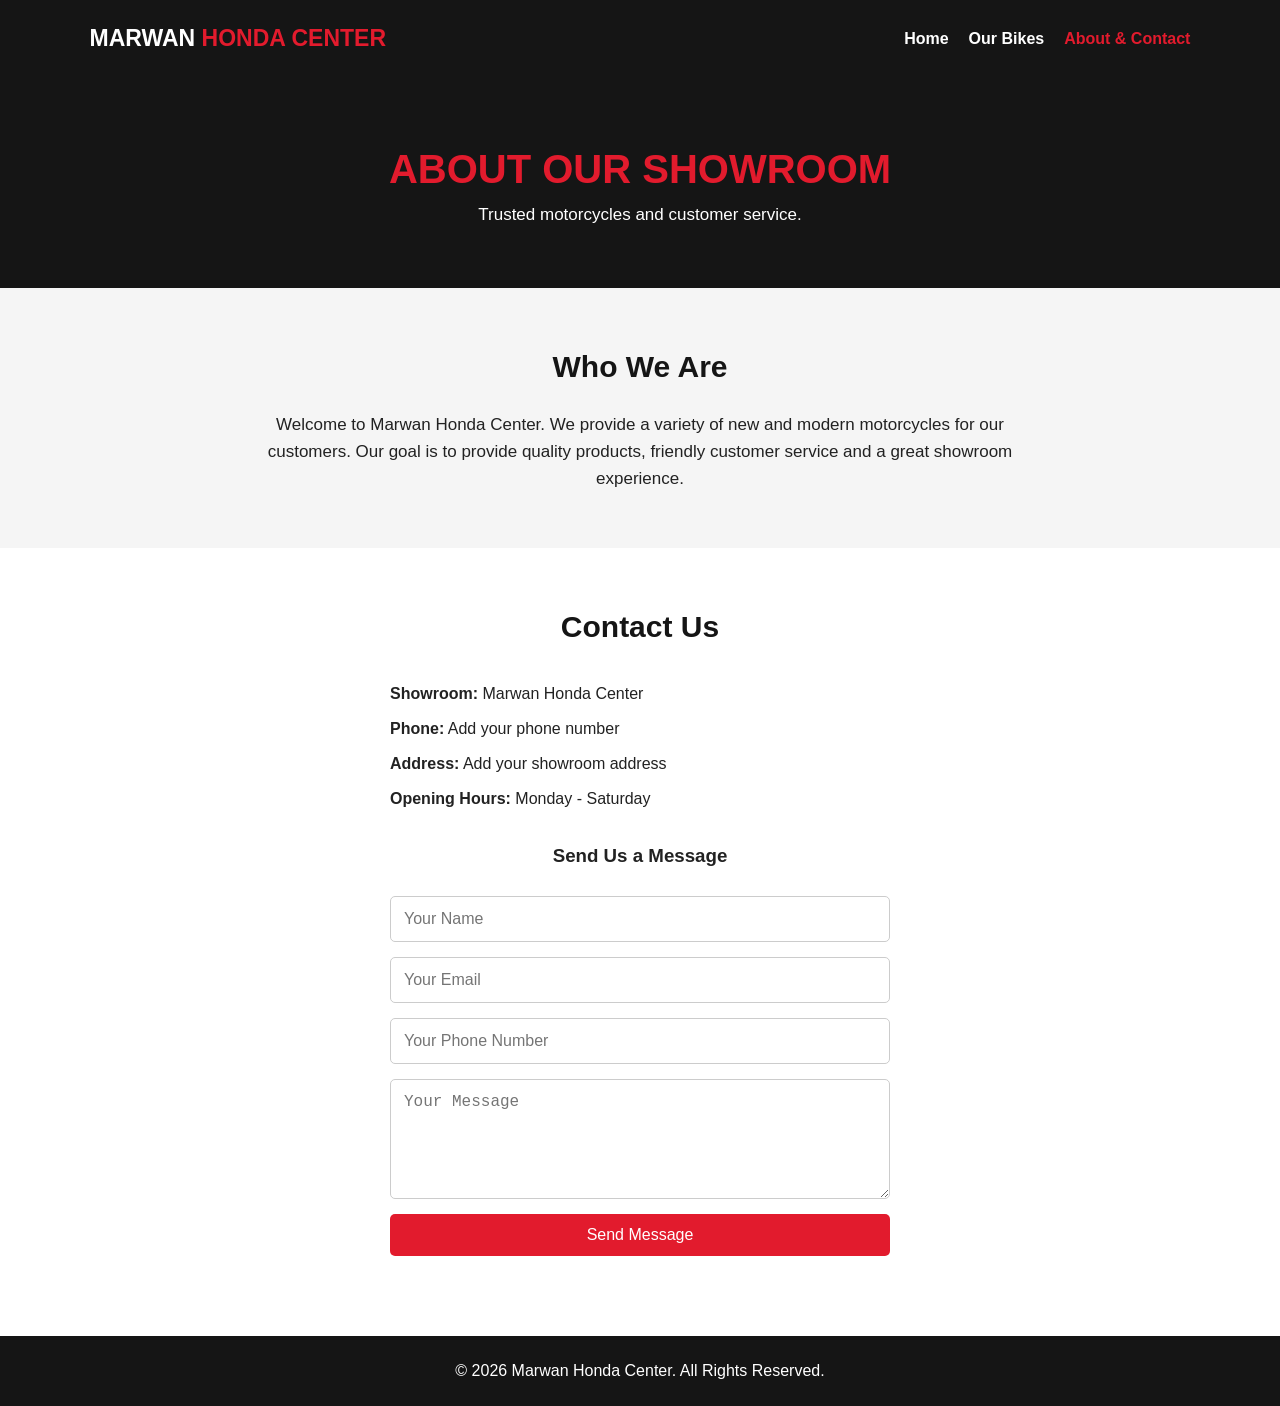
<file: contect.html>
<!DOCTYPE html>
<html lang="en">
<head>
    <meta charset="UTF-8">
    <meta name="viewport" content="width=device-width, initial-scale=1.0">
    <title>About & Contact | Marwan Honda Center</title>
    <link rel="stylesheet" href="style.css">
</head>
<body>

<header>
    <div class="logo">MARWAN <span>HONDA CENTER</span></div>

    <nav>
        <a href="index.html">Home</a>
        <a href="bikes.html">Our Bikes</a>
        <a href="contact.html" class="active">About & Contact</a>
    </nav>
</header>

<section class="page-heading">
    <h1>ABOUT OUR SHOWROOM</h1>
    <p>Trusted motorcycles and customer service.</p>
</section>

<section class="about">
    <h2>Who We Are</h2>

    <p>
        Welcome to Marwan Honda Center.
        We provide a variety of new and modern
        motorcycles for our customers.

        Our goal is to provide quality products,
        friendly customer service and a great
        showroom experience.
    </p>
</section>

<section class="contact">
    <h2>Contact Us</h2>

    <div class="contact-info">
        <p><strong>Showroom:</strong> Marwan Honda Center</p>
        <p><strong>Phone:</strong> Add your phone number</p>
        <p><strong>Address:</strong> Add your showroom address</p>
        <p><strong>Opening Hours:</strong> Monday - Saturday</p>
    </div>

    <h3>Send Us a Message</h3>

    <form id="contactForm">
        <input type="text" id="name" placeholder="Your Name" required>

        <input type="email" id="email" placeholder="Your Email" required>

        <input type="tel" id="phone" placeholder="Your Phone Number" required>

        <textarea id="message" placeholder="Your Message" required></textarea>

        <button type="submit" class="btn">Send Message</button>
    </form>

    <p id="formMessage"></p>
</section>

<footer>
    <p>© 2026 Marwan Honda Center. All Rights Reserved.</p>
</footer>

<script src="script.js"></script>
</body>
</html>
</file>
<file: style.css>
* {
    margin: 0;
    padding: 0;
    box-sizing: border-box;
}

body {
    font-family: Arial, sans-serif;
    background: #f5f5f5;
    color: #222;
    line-height: 1.6;
}

/* Header */

header {
    background: #151515;
    color: white;
    padding: 20px 7%;
    display: flex;
    justify-content: space-between;
    align-items: center;
    flex-wrap: wrap;
    gap: 15px;
}

.logo {
    font-size: 23px;
    font-weight: bold;
}

.logo span {
    color: #e21b2d;
}

nav {
    display: flex;
    flex-wrap: wrap;
    gap: 20px;
}

nav a {
    color: white;
    text-decoration: none;
    font-weight: bold;
    transition: 0.3s;
}

nav a:hover,
nav a.active {
    color: #e21b2d;
}

/* Home Hero */

.hero {
    min-height: 500px;
    background:
        linear-gradient(rgba(0,0,0,0.65),
        rgba(0,0,0,0.65)),
        url("https://images.unsplash.com/photo-1558981806-ec527fa84c39?w=1600")
        center/cover no-repeat;

    display: flex;
    align-items: center;
    padding: 50px 8%;
    color: white;
}

.hero-content {
    max-width: 650px;
}

.hero h1 {
    font-size: 55px;
    color: #e21b2d;
    margin-bottom: 10px;
}

.hero h2 {
    font-size: 30px;
    margin-bottom: 15px;
}

.hero p {
    font-size: 18px;
    margin-bottom: 25px;
}

/* Buttons */

.btn {
    display: inline-block;
    background: #e21b2d;
    color: white;
    padding: 12px 25px;
    text-decoration: none;
    border: none;
    border-radius: 5px;
    font-size: 16px;
    cursor: pointer;
    transition: 0.3s;
}

.btn:hover {
    background: #b51220;
    transform: translateY(-2px);
}

/* Sections */

.welcome,
.featured,
.why-us,
.about,
.contact {
    padding: 55px 8%;
    text-align: center;
}

section h2 {
    font-size: 30px;
    margin-bottom: 20px;
    color: #151515;
}

.welcome p,
.about p {
    max-width: 800px;
    margin: auto;
    font-size: 17px;
}

/* Bike Cards */

.featured {
    background: white;
}

.bike-container {
    display: grid;
    grid-template-columns: repeat(3, 1fr);
    gap: 25px;
    margin-top: 30px;
}

.bike-card {
    background: #f5f5f5;
    border-radius: 10px;
    padding: 15px;
    box-shadow: 0 4px 12px rgba(0,0,0,0.1);
    transition: 0.3s;
}

.bike-card:hover {
    transform: translateY(-7px);
}

.bike-card img {
    width: 100%;
    height: 210px;
    object-fit: cover;
    border-radius: 8px;
}

.bike-card h3 {
    margin: 15px 0 8px;
    color: #e21b2d;
}

.bike-card h4 {
    margin: 12px 0;
}

/* Why Choose Us */

.why-us {
    background: #151515;
    color: white;
}

.why-us h2 {
    color: white;
}

.features {
    display: grid;
    grid-template-columns: repeat(4, 1fr);
    gap: 15px;
    margin-top: 25px;
}

.features div {
    background: #e21b2d;
    padding: 22px 10px;
    border-radius: 7px;
    font-weight: bold;
}

/* Page Heading */

.page-heading {
    background: #151515;
    color: white;
    text-align: center;
    padding: 60px 15px;
}

.page-heading h1 {
    color: #e21b2d;
    font-size: 40px;
}

.page-heading p {
    font-size: 17px;
}

/* Contact */

.contact {
    background: white;
}

.contact-info {
    margin: 25px auto;
    max-width: 500px;
    text-align: left;
    line-height: 2.2;
}

.contact form {
    max-width: 500px;
    margin: 25px auto;
    display: flex;
    flex-direction: column;
    gap: 15px;
}

.contact input,
.contact textarea {
    width: 100%;
    padding: 13px;
    border: 1px solid #ccc;
    border-radius: 5px;
    font-size: 16px;
}

.contact textarea {
    min-height: 120px;
    resize: vertical;
}

#formMessage {
    color: green;
    margin-top: 15px;
}

/* Footer */

footer {
    background: #151515;
    color: white;
    text-align: center;
    padding: 22px;
}

/* Mobile Responsive */

@media (max-width: 768px) {

    header {
        flex-direction: column;
        text-align: center;
    }

    nav {
        justify-content: center;
        gap: 12px;
    }

    .hero {
        min-height: 400px;
    }

    .hero h1 {
        font-size: 36px;
    }

    .hero h2 {
        font-size: 23px;
    }

    .bike-container {
        grid-template-columns: repeat(2, 1fr);
    }

    .features {
        grid-template-columns: repeat(2, 1fr);
    }
}

@media (max-width: 480px) {

    .bike-container {
        grid-template-columns: 1fr;
    }

    .features {
        grid-template-columns: 1fr;
    }

    .page-heading h1 {
        font-size: 30px;
    }

    .logo {
        font-size: 19px;
    }

    nav a {
        font-size: 14px;
    }
}
</file>
